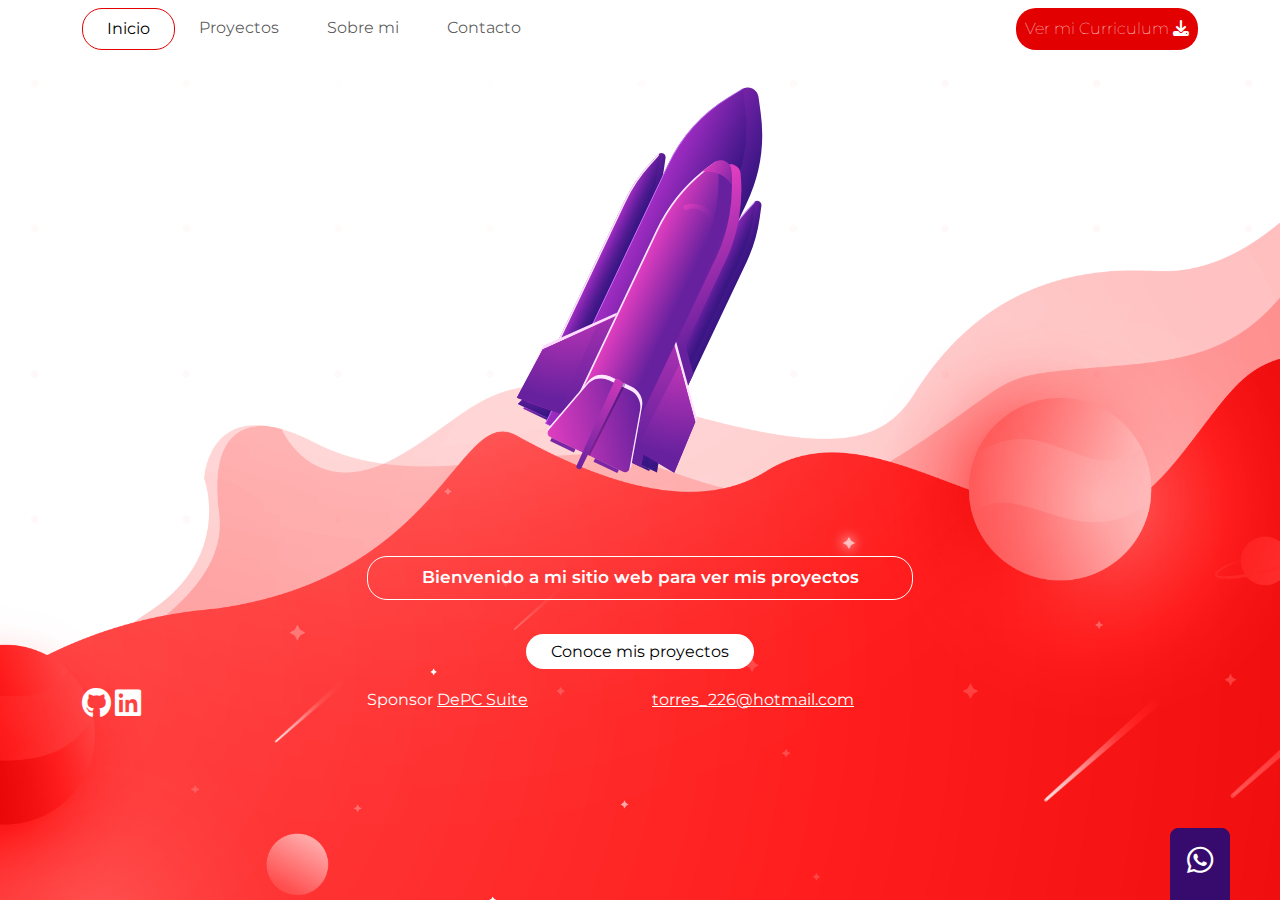
<file: index.html>
<!DOCTYPE html>
<html lang="en" class="h-100">
<head>
    <meta charset="UTF-8">
    <meta name="viewport" content="width=device-width, initial-scale=1.0">
    <link rel="stylesheet" href="css/fontawesome-free-6.4.2-web/css/all.min.css">
    <link rel="stylesheet" href="css/fontawesome-free-6.4.2-web/css/fontawesome.min.css">
    <link rel="stylesheet" href="css/bootstrap-5.3.2-dist/css/bootstrap.min.css">
    <script src="css/bootstrap-5.3.2-dist/js/bootstrap.bundle.min.js"></script>
    <link rel="stylesheet" href="css/estilos.css">
    <link rel="shortcut icon" href="imagenes/favicon-32x32.png">
    <title>Inicio</title>
    </head>
    
<body id="inicio">
    <header class="container">
        <nav class="navbar navbar-expand-md">
            <button class="navbar-toggler" type="button" data-bs-toggle="collapse" data-bs-target="#navbarCollapse" aria-controls="navbarCollapse" aria-expanded="false" aria-label="Toggle navigation">
                <span class="navbar-toggler-icon"></span>
              </button>
              <div class="collapse navbar-collapse" id="navbarCollapse">
                <ul class="navbar-nav me-auto mb-2 mb-md-0">
                  <li class="nav-item">
                    <a class="nav-link px-4 active" href="index.html">Inicio</a>
                  </li>
                  <li class="nav-item">
                    <a class="nav-link px-4" href="proyectos.html">Proyectos</a>
                  </li>
                  <li class="nav-item">
                    <a class="nav-link px-4" href="sobre-mi.html">Sobre mi</a>
                  </li>
                  <li class="nav-item">
                    <a class="nav-link px-4" href="contacto.html">Contacto</a>
                  </li>
                </ul>
                <ul class="navbar-nav">
                  <li class="float-sm-end">
                      <a class="btn btn-rojo" href="contacto.html">Ver mi Curriculum <i class="fa-solid fa-download"></i></a>
                  </li>
                </ul>
              </div>
            </div>
          </nav>
    
    </header>
    <main class="container">
<div class="row">
  <div class="col-12 mx-auto my-4 mb-3 text-center cohete">
    <a href="proyectos.html"><img src="imagenes/cohete.svg" alt=""></a>
  </div>
  <div class="col-12 col-sm-6 offset-sm-3 text-center my-4 mb-3">
    <div class="my-4">
    <p class="py-2 px-5">Bienvenido a mi sitio web para ver mis proyectos</p>
  </div>
  </div>
  <div class="col-12 text-center mb-4">
    <a href="proyectos.html" class="btn-button py-2">Conoce mis proyectos</a>
  </div>
</div>
    </main>
    <footer id="proyecto" class="container mt-auto pb-4">
      <div class="row">
        <div class="col-12 col-sm-3">
         <a href="https://github.com/"><i class="fa-brands fa-github"></i></a>
         <a href="https://ar.linkedin.com/"><i class="fa-brands fa-linkedin"></i></a>
     </div>
        <div class="col-12 col-sm-3">
         Sponsor <a href="https://depcsuite.com/?v=d72a48a8ebd2">DePC Suite</a>  
     </div>
        <div class="col-3">
         <a href="mailto:torres_226@hotmail.com">torres_226@hotmail.com</a>
        </div>
        </div>
        <div class="btn-whatsapp">
         <a href="https://api.whatsapp.com/send?phone=+541162442898"><i class="fa-brands fa-whatsapp px-3 pt-3 pb-4"></i></a>
     </div>
 </footer>
    
</body>
</html>
</file>
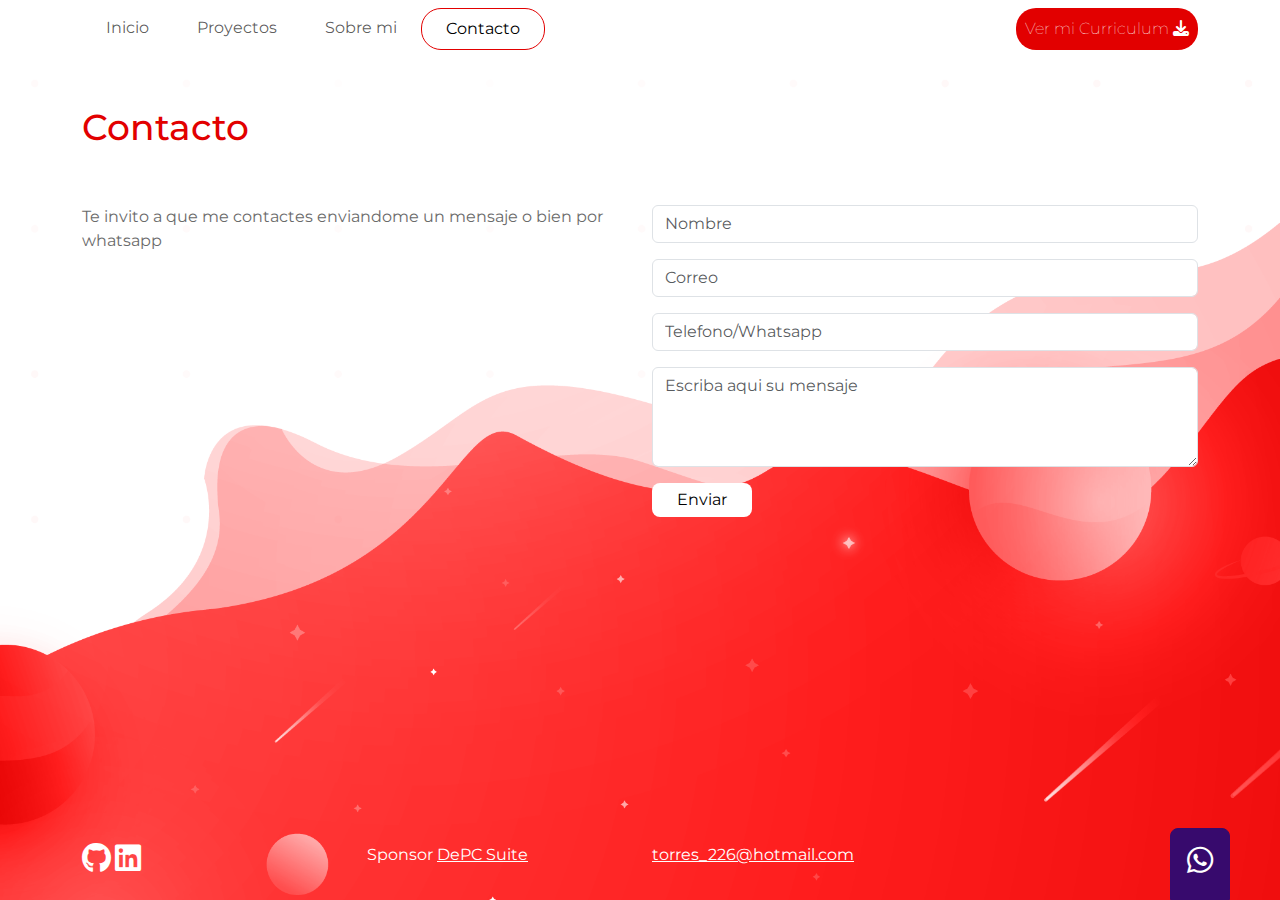
<file: contacto.html>
<!DOCTYPE html>
<html lang="es" class="h-100">
<head>
    <meta charset="UTF-8">
    <meta name="viewport" content="width=device-width, initial-scale=1.0">
    <link rel="stylesheet" href="css/fontawesome-free-6.4.2-web/css/all.min.css">
    <link rel="stylesheet" href="css/fontawesome-free-6.4.2-web/css/fontawesome.min.css">
    <link rel="stylesheet" href="css/bootstrap-5.3.2-dist/css/bootstrap.min.css">
    <script src="css/bootstrap-5.3.2-dist/js/bootstrap.bundle.min.js"></script>
    <link rel="stylesheet" href="css/estilos.css">
    <link rel="shortcut icon" href="imagenes/favicon-32x32.png">
    <title>Contacto</title>
</head>
<body id="contacto" class="d-flex flex-column h-100">
    <header class="container">
        <nav class="navbar navbar-expand-md">
            <button class="navbar-toggler" type="button" data-bs-toggle="collapse" data-bs-target="#navbarCollapse" aria-controls="navbarCollapse" aria-expanded="false" aria-label="Toggle navigation">
                <span class="navbar-toggler-icon"></span>
              </button>
              <div class="collapse navbar-collapse" id="navbarCollapse">
                <ul class="navbar-nav me-auto mb-2 mb-md-0">
                  <li class="nav-item">
                    <a class="nav-link px-4" href="index.html">Inicio</a>
                  </li>
                  <li class="nav-item">
                    <a class="nav-link px-4" href="proyectos.html">Proyectos</a>
                  </li>
                  <li class="nav-item">
                    <a class="nav-link px-4" href="sobre-mi.html">Sobre mi</a>
                  </li>
                  <li class="nav-item">
                    <a class="nav-link px-4 active" href="contacto.html">Contacto</a>
                  </li>
                </ul>
                <ul class="navbar-nav">
                  <li class="float-sm-end">
                      <a class="btn btn-rojo" href="contacto.html">Ver mi Curriculum <i class="fa-solid fa-download"></i></a>
                  </li>
                </ul>
              </div>
            </div>
          </nav>
    </header>
    <main>
        <div class="container">
            <div class="row">
                <div class="col-12 pb-5 py-5">
                    <h1>Contacto</h1>
                </div>
            </div> 
        <div class="row">
            <div class="col-12 col-sm-6">
                <p>Te invito a que me contactes enviandome un mensaje o bien por whatsapp</p>
            </div>
            <div class="col-12 col-sm-6">
                <form action="" method="POST">
                    <div class="pb-3">
                        <input type="text" name="txtNombre" id="txtNombre" placeholder="Nombre" class="form-control">
                    </div>
                    <div class="pb-3">
                        <input type="email" name="txtCorreo" id="txtCorreo" placeholder="Correo" class="form-control">
                    </div> 
                    <div class="pb-3">
                        <input type="tel" name="txtTelefono" id="txtTelefono" placeholder="Telefono/Whatsapp" class="form-control">
                    </div>
                    <div class="pb-3">
                        <textarea name="txtMensaje" id="txtMensaje" placeholder="Escriba aqui su mensaje" class="form-control"></textarea>
                    </div>
                    <button type="submit" class="btn-button">Enviar</button>
                </form>
            </div>
        </div>
    </div>
    </main>
    <footer class="container mt-auto py-4">
         <div class="row">
           <div class="col-sm-3">
            <a href="https://github.com/"><i class="fa-brands fa-github"></i></a>
            <a href="https://ar.linkedin.com/"><i class="fa-brands fa-linkedin"></i></a>
        </div>
           <div class="col-12 col-sm-3">
            Sponsor <a href="https://depcsuite.com/?v=d72a48a8ebd2">DePC Suite</a>  
        </div>
           <div class="col-3">
            <a href="mailto:torres_226@hotmail.com">torres_226@hotmail.com</a>
           </div>
           </div>
           <div class="btn-whatsapp">
            <a href="https://api.whatsapp.com/send?phone=+541162442898"><i class="fa-brands fa-whatsapp px-3 pt-3 pb-4"></i></a>
        </div>
    </footer>
</body>
</html>
</file>
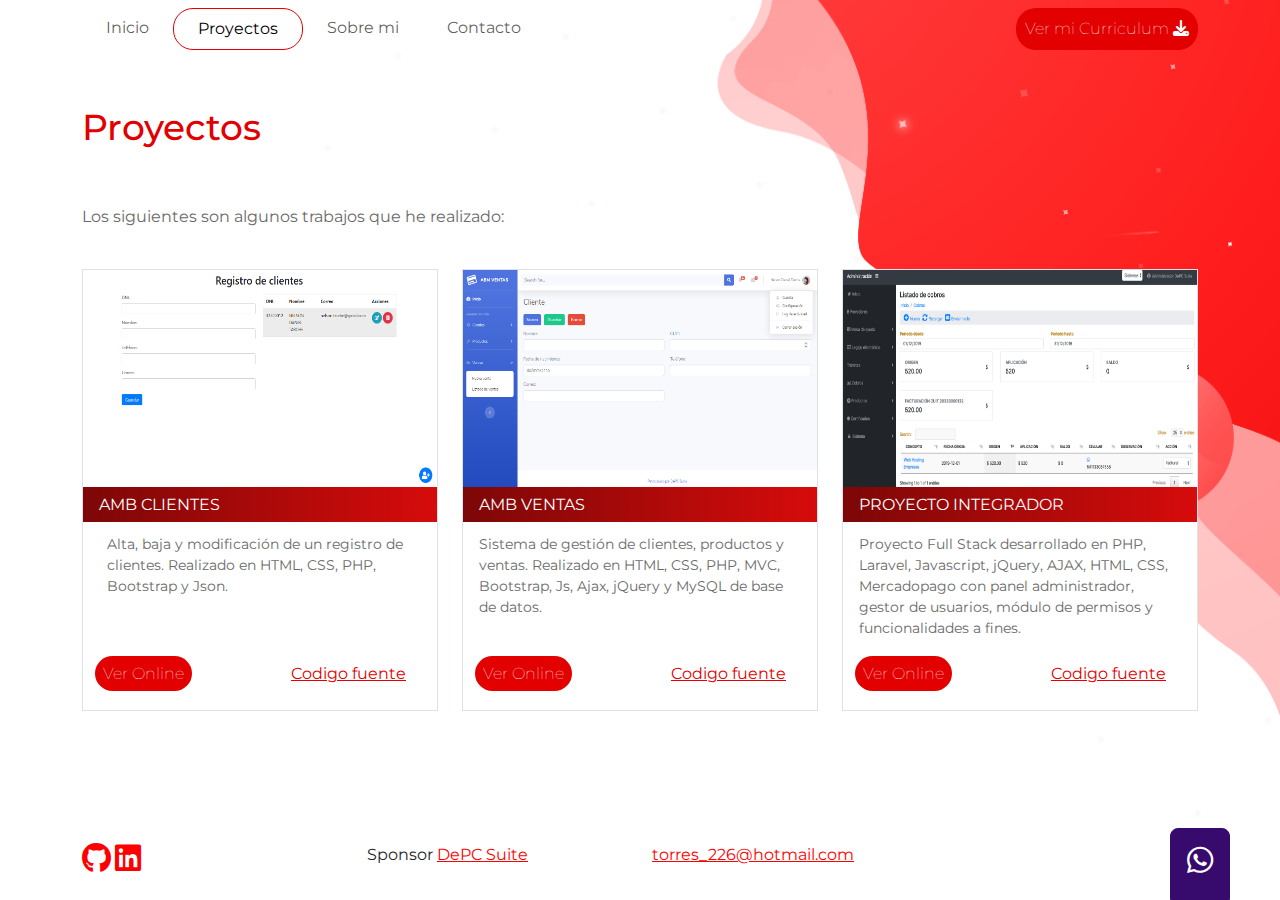
<file: proyectos.html>
<!DOCTYPE html>
<html lang="es" class="h-100">
<head>
    <meta charset="UTF-8">
    <meta name="viewport" content="width=device-width, initial-scale=1.0">
    <link rel="stylesheet" href="css/fontawesome-free-6.4.2-web/css/all.min.css">
    <link rel="stylesheet" href="css/fontawesome-free-6.4.2-web/css/fontawesome.min.css">
    <link rel="stylesheet" href="css/bootstrap-5.3.2-dist/css/bootstrap.min.css">
    <script src="css/bootstrap-5.3.2-dist/js/bootstrap.bundle.min.js"></script>
    <link rel="stylesheet" href="css/estilos.css">
    <link rel="shortcut icon" href="imagenes/favicon-32x32.png">
    <title>Proyectos</title>
    
</head>
<body id="proyectos" class="d-flex flex-column h-100">
    <header class="container">
        <nav class="navbar navbar-expand-md">
            <button class="navbar-toggler" type="button" data-bs-toggle="collapse" data-bs-target="#navbarCollapse" aria-controls="navbarCollapse" aria-expanded="false" aria-label="Toggle navigation">
                <span class="navbar-toggler-icon"></span>
              </button>
              <div class="collapse navbar-collapse" id="navbarCollapse">
                <ul class="navbar-nav me-auto mb-2 mb-md-0">
                  <li class="nav-item">
                    <a class="nav-link px-4" href="index.html">Inicio</a>
                  </li>
                  <li class="nav-item">
                    <a class="nav-link px-4 active" href="proyectos.html">Proyectos</a>
                  </li>
                  <li class="nav-item">
                    <a class="nav-link px-4" href="sobre-mi.html">Sobre mi</a>
                  </li>
                  <li class="nav-item">
                    <a class="nav-link px-4" href="contacto.html">Contacto</a>
                  </li>
                </ul>
                <ul class="navbar-nav">
                  <li class="float-sm-end">
                      <a class="btn btn-rojo" href="contacto.html">Ver mi Curriculum <i class="fa-solid fa-download"></i></a>
                  </li>
                </ul>
              </div>
            </div>
          </nav>
    </header>
    <main class="container">
      <div class="row">
        <div class="col-12 py-5">
          <h1>Proyectos</h1>
        </div>
      </div>
      <div class="row">
      <div class="col-12">
            <p>Los siguientes son algunos trabajos que he realizado:</p>
      </div>
      </div>
      <div class="row">
        <div class="col-12 col-sm-4 p-4">
             <div class="row border proyecto pb-4">
              <div class="col-12 p-0 pb-3">
                <img src="imagenes/abmclientes.png" alt= "AMB CLIENTES" class="img-fluid">
                <h2>AMB CLIENTES</h2>
                <p class="py-1 px-4">Alta, baja y modificación de un registro de clientes. Realizado en HTML, CSS, PHP, Bootstrap y Json.</p>
              </div>
              <div class="col-6">
                  <a href="" class="btn-rojo">Ver Online</a>  
              </div>
              <div class="col-6 text-center">
                  <a href="" class="link-rojo">Codigo fuente</a>
              </div>
             </div>
        </div>
        <div class="col-12 col-sm-4  p-4">
          <div class="row border proyecto pb-4">
           <div class="col-12 p-0 pb-3">
             <img src="imagenes/abmventas.png" alt= "AMB VENTAS" class="img-fluid">
             <h2>AMB VENTAS</h2>
             <p class="py-1 px-3">Sistema de gestión de clientes, productos y ventas. Realizado en HTML, CSS, PHP, MVC, Bootstrap, Js, Ajax, jQuery y MySQL de base de datos.</p>
           </div>
           <div class="col-6">
              <a href="" class="btn-rojo">Ver Online</a>
           </div>
           <div class="col-6 text-center">
              <a href="" class="link-rojo">Codigo fuente</a>
           </div>
          </div>
     </div>
     <div class="col-12 col-sm-4  p-4">
      <div class="row border proyecto pb-4">
       <div class="col-12 p-0 pb-3">
         <img src="imagenes/proyecto-integrador.png" alt= "AMB PINTEGRADOR" class="img-fluid">
         <h2>PROYECTO INTEGRADOR</h2>
         <p class="py-1 px-3">Proyecto Full Stack desarrollado en PHP, Laravel, Javascript, jQuery, AJAX, HTML, CSS, Mercadopago con panel administrador, gestor de usuarios, módulo de permisos y funcionalidades a fines.</p>
       </div>
       <div class="col-6">
          <a href="" class="btn-rojo">Ver Online</a>
       </div>
       <div class="col-6 text-center">
          <a href="" class="link-rojo">Codigo fuente</a>
       </div>
      </div>
 </div>
      </div>
    </main>
    <footer id="proyecto" class="container mt-auto pb-4">
      <div class="row">
        <div class="col-12 col-sm-3">
         <a href="https://github.com/"><i class="fa-brands fa-github"></i></a>
         <a href="https://ar.linkedin.com/"><i class="fa-brands fa-linkedin"></i></a>
     </div>
        <div class="col-12 col-sm-3">
         Sponsor <a href="https://depcsuite.com/?v=d72a48a8ebd2">DePC Suite</a>  
     </div>
        <div class="col-3">
         <a href="mailto:torres_226@hotmail.com">torres_226@hotmail.com</a>
        </div>
        </div>
        <div class="btn-whatsapp">
         <a href="https://api.whatsapp.com/send?phone=+541162442898"><i class="fa-brands fa-whatsapp px-3 pt-3 pb-4"></i></a>
     </div>
 </footer>
  </body>
</html>
</file>
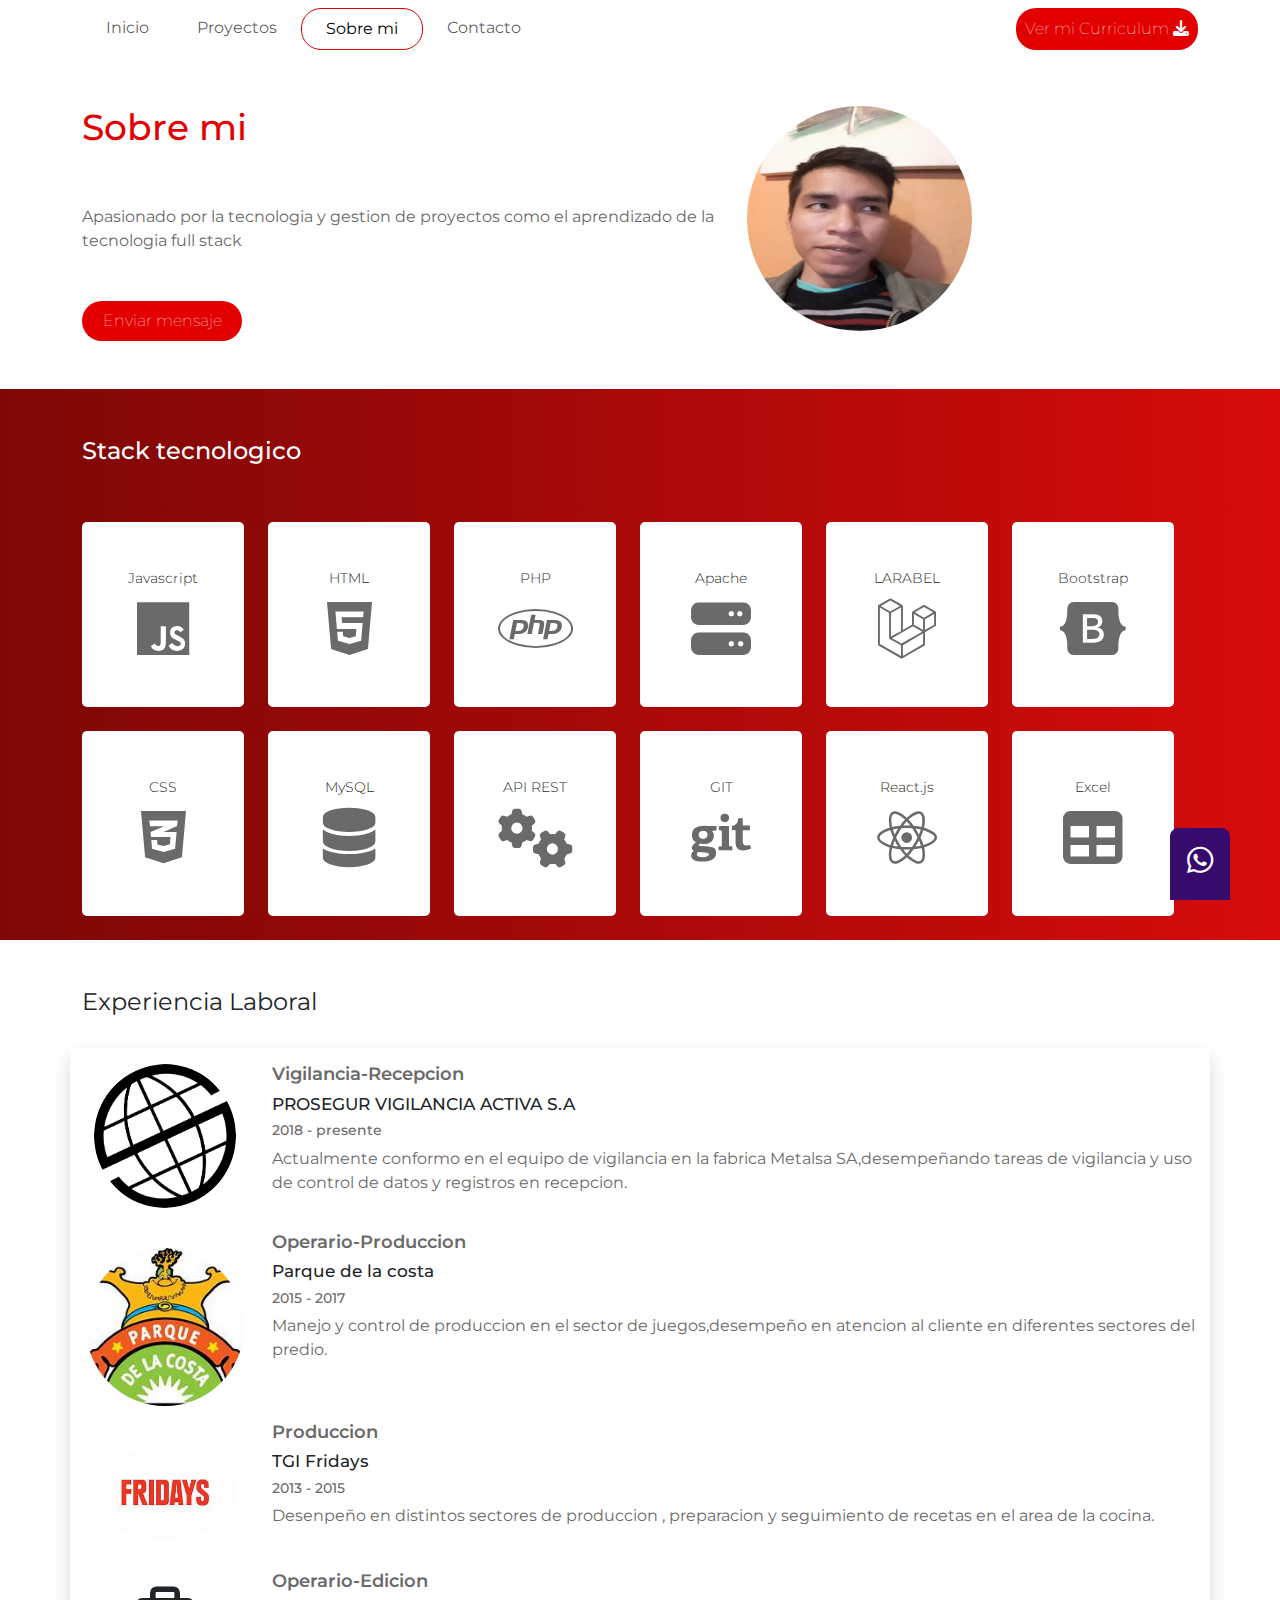
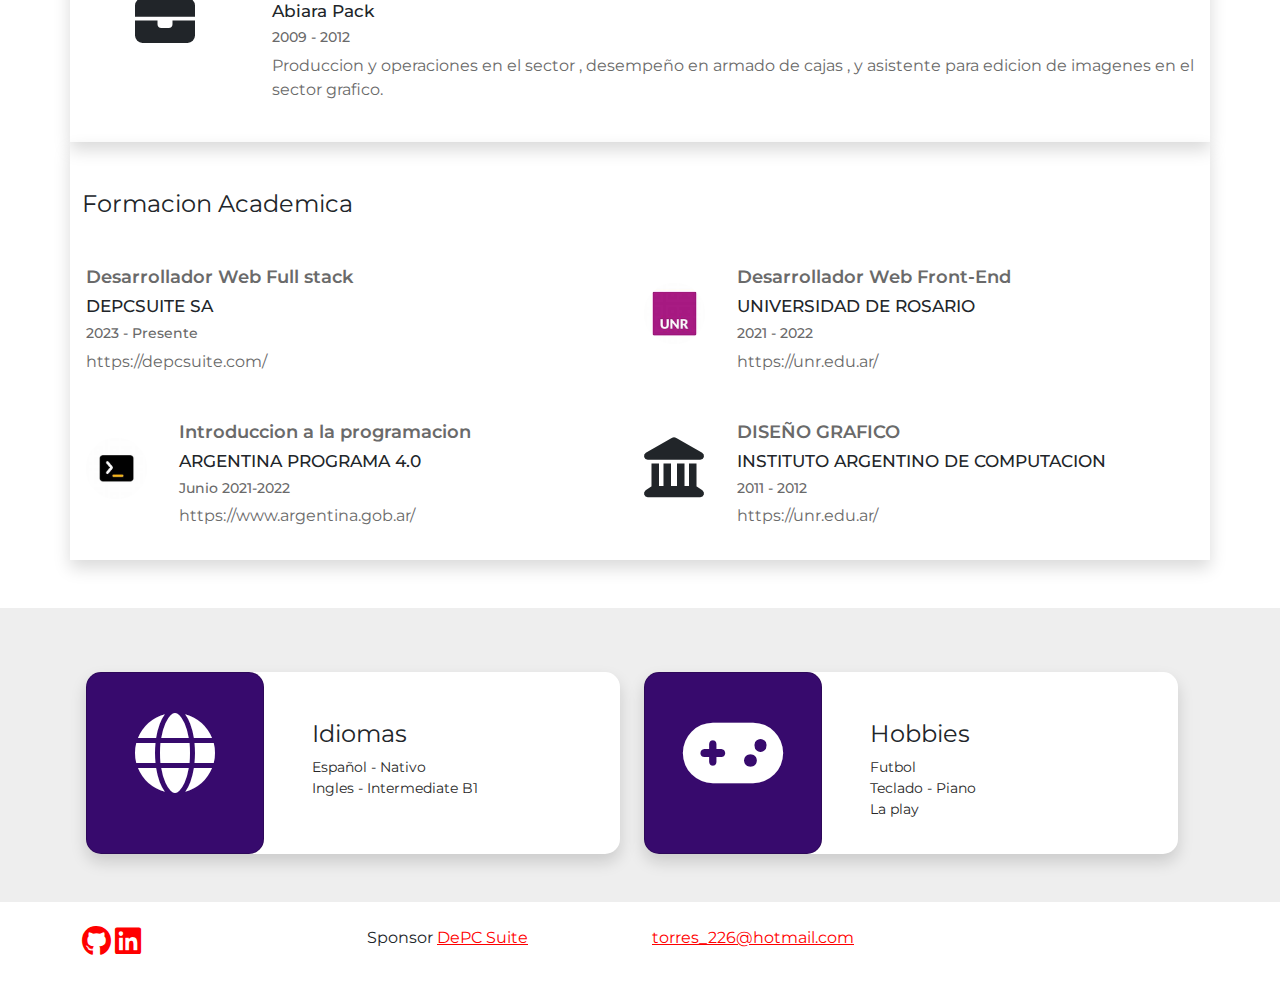
<file: sobre-mi.html>
<!DOCTYPE html>
<html lang="en">
<head>
    <meta charset="UTF-8">
    <meta name="viewport" content="width=device-width, initial-scale=1.0">
    <link rel="stylesheet" href="css/fontawesome-free-6.4.2-web/css/all.min.css">
    <link rel="stylesheet" href="css/fontawesome-free-6.4.2-web/css/fontawesome.min.css">
    <link rel="stylesheet" href="css/bootstrap-5.3.2-dist/css/bootstrap.min.css">
    <script src="css/bootstrap-5.3.2-dist/js/bootstrap.bundle.min.js"></script>
    <link rel="stylesheet" href="css/estilos.css">
    <link rel="shortcut icon" href="imagenes/favicon-32x32.png">
    <title>Sobre de mi</title>
</head>    
<body id="sobre-mi">
    <header class="container">
        <nav class="navbar navbar-expand-md ">
            <button class="navbar-toggler" type="button" data-bs-toggle="collapse" data-bs-target="#navbarCollapse" aria-controls="navbarCollapse" aria-expanded="false" aria-label="Toggle navigation">
                <span class="navbar-toggler-icon"></span>
              </button>
              <div class="collapse navbar-collapse" id="navbarCollapse">
                <ul class="navbar-nav me-auto mb-2 mb-md-0">
                  <li class="nav-item">
                    <a class="nav-link px-4" href="index.html">Inicio</a>
                  </li>
                  <li class="nav-item">
                    <a class="nav-link px-4" href="proyectos.html">Proyectos</a>
                  </li>
                  <li class="nav-item">
                    <a class="nav-link px-4 active" href="sobre-mi.html">Sobre mi</a>
                  </li>
                  <li class="nav-item">
                    <a class="nav-link px-4" href="contacto.html">Contacto</a>
                  </li>
                </ul>
                <ul class="navbar-nav">
                  <li class="float-sm-end">
                      <a class="btn btn-rojo" href="contacto.html">Ver mi Curriculum <i class="fa-solid fa-download"></i></a>
                  </li>
                </ul>
              </div>
            </div>
          </nav>
</header>
<main>
  <section class="container">
  <div class="row">
    <div class="col-12 col-sm-7">
      <h1 class="col-12 py-5">Sobre mi</h1>
      <p>Apasionado por la tecnologia y gestion de proyectos como el aprendizado de la tecnologia full stack</p>
    <a href="contacto.html" class="btn-rojo d-none d-sm-block w-25 my-5 text-center">Enviar mensaje</a>
    </div>
    <div class="col-10 col-sm-3 d-none py-5 pe-5 d-sm-block">
      <img src="imagenes/20180714_230015.jpg" alt="julian" class="img-fluid">
    </div>
    <div class="col-12 d-sm-block d-sm-none py-2 text-center">
      <img src="imagenes/20180714_230015.jpg" alt="julian" class="img-fluid"> 
    </div>
      <a href="contacto.html" class="btn-rojo d-sm-none d-block w-50 m-auto my-4 text-center">Enviar mensaje</a>
  </div>
</section>
<section id="stack">
 <div class="container">
  <div class="row">
    <h2 class="py-5">Stack tecnologico</h2>
  <div class="row">
    <div class="col-6 col-sm-2">
      <div class="tecnologia mb-4">
      <h3 class="pt-5 pb-1">Javascript</h3>
      <i class="fa-brands fa-js pb-5"></i>
    </div>
  </div>
  <div class="col-6 col-sm-2">
    <div class="tecnologia mb-4">
    <h3 class="pt-5 pb-1">HTML</h3>
    <i class="fa-brands fa-html5 pb-5"></i>
  </div>
</div>
  <div class="col-6 col-sm-2">
    <div class="tecnologia mb-4">
    <h3 class="pt-5 pb-1">PHP</h3>
    <i class="fa-brands fa-php pb-5"></i>
  </div>
</div>
  <div class="col-6 col-sm-2">
    <div class="tecnologia mb-4">
    <h3 class="pt-5 pb-1">Apache</h3>
    <i class="fa-solid fa-server pb-5"></i>
  </div>
</div>
  <div class="col-6 col-sm-2">
    <div class="tecnologia mb-4">
    <h3 class="pt-5 pb-1">LARABEL</h3>
    <i class="fa-brands fa-laravel pb-5"></i>
  </div>
</div>
  <div class="col-6 col-sm-2">
    <div class="tecnologia mb-4">
    <h3 class="pt-5 pb-1">Bootstrap</h3>
    <i class="fa-brands fa-bootstrap pb-5"></i>
  </div>
</div>
  <div class="col-6 col-sm-2">
    <div class="tecnologia mb-4">
    <h3 class="pt-5 pb-1">CSS</h3>
    <i class="fa-brands fa-css3-alt pb-5"></i>
  </div>
  </div>
  <div class="col-6 col-sm-2">
    <div class="tecnologia mb-4">
    <h3 class="pt-5 pb-1">MySQL</h3>
    <i class="fa-solid fa-database pb-5"></i>
  </div>
</div>
 <div class="col-6 col-sm-2">
  <div class="tecnologia mb-4">
  <h3 class="pt-5 pb-1">API REST</h3>
  <i class="fa-solid fa-gears pb-5"></i>
</div>
</div>
<div class="col-6 col-sm-2">
  <div class="tecnologia mb-4">
  <h3 class="pt-5 pb-1">GIT</h3>
  <i class="fa-brands fa-git pb-5"></i>
</div>
</div>
<div class="col-6 col-sm-2">
  <div class="tecnologia mb-4">
  <h3 class="pt-5 pb-1">React.js</h3>
  <i class="fa-brands fa-react pb-5"></i>
</div>
</div>
<div class="col-6 col-sm-2">
  <div class="tecnologia mb-4">
  <h3 class="pt-5 pb-1">Excel</h3>
  <i class="fa-solid fa-table pb-5"></i>
</div>
</div>
  </div>
  </div>
 </div>
</section>
<section class="container" id="experiencia">
  <div class="row">
    <div class="col-12">
  <h2 class="pt-5 pb-4">Experiencia Laboral</h2>
  </div>
</div>
<div class="row shadow">
  <div class="col-sm-2 d-none d-sm-block pt-3 p-4">
    <img src="imagenes/prosegur.png" alt="Prosegur" class="img-fluid">
  </div>
  <div class="col-10 pb-3 my-0 pt-3">
  <h3>Vigilancia-Recepcion</h3>
  <h4>PROSEGUR VIGILANCIA ACTIVA S.A</h4>
  <h5>2018 - presente</h5>
  <p>Actualmente conformo en el equipo de vigilancia en la fabrica Metalsa SA,desempeñando tareas de vigilancia y uso de control de datos y registros en recepcion.</p>
</div>
<div class="col-sm-2 d-none d-sm-block p-3">
  <img src="imagenes/costa.jpg" alt="Costa" class="img-fluid">
</div>
<div class="col-10 pb-3 my-0">
<h3>Operario-Produccion</h3>
<h4>Parque de la costa</h4>
<h5>2015 - 2017</h5>
<p>Manejo y control de produccion en el sector de juegos,desempeño en atencion al cliente en diferentes sectores del predio. </p>
</div>
<div class="col-sm-2 d-none d-sm-block p-4">
  <img src="imagenes/friday.jpg" alt="Friday" class="img-fluid">
</div>
<div class="col-10 pb-3 my-0">
<h3>Produccion</h3>
<h4>TGI Fridays</h4>
<h5>2013 - 2015</h5>
<p>Desenpeño en distintos sectores de produccion , preparacion y seguimiento de recetas en el area de la cocina.</p>
</div>
<div class="col-sm-2 d-none d-sm-block p-4 text-center">
  <i class="fa-solid fa-briefcase"></i>
</div>
<div class="col-10 d-block pb-3 my-2">
  <h3>Operario-Edicion</h3>
  <h4>Abiara Pack</h4>
  <h5>2009 - 2012</h5>
  <p>Produccion y operaciones en el sector , desempeño en armado de cajas , y asistente para edicion de imagenes en el sector grafico.</p>
  </div>
</div>
</section>
<section id="formacion" class="container mb-5">
<div class="row shadow">
  <div class="col-12 pt-5 pb-4">
  <h2>Formacion Academica</h2>
  </div>
  <div class="row">
    <div class="col-12 col-sm-6">
      <div class="row">
        <div class="col-sm-2 d-none p-3 d-block pb-3 my-3">
          <img src="imagenes/depc.jpg" alt="Depc" class="img-fluid">
        </div>
        <div class="col-12 col-sm-10 p-3">
          <h3>Desarrollador Web Full stack</h3>
          <h4>DEPCSUITE SA</h4>
          <h5>2023 - Presente</h5>
          <p>https://depcsuite.com/</p>
        </div>
      </div>
    </div>
    <div class="col-12 col-sm-6">
      <div class="row">
        <div class="col-sm-2 d-none p-3 d-sm-block pb-3 my-3">
          <img src="imagenes/unr.jpg" alt="Depc" class="img-fluid">
        </div>
        <div class="col-10 p-3">
          <h3>Desarrollador Web Front-End</h3>
          <h4>UNIVERSIDAD DE ROSARIO</h4>
          <h5>2021 - 2022</h5>
          <p>https://unr.edu.ar/</p>
        </div>
      </div>
    </div>
  </div>
  <div class="row">
    <div class="col-12 col-sm-6">
      <div class="row">
        <div class="col-sm-2 d-none p-3 d-sm-block pb-3 my-3">
          <img src="imagenes/progar.jpg" alt="Depc" class="img-fluid">
        </div>
        <div class="col-10 p-3">
          <h3>Introduccion a la programacion</h3>
          <h4>ARGENTINA PROGRAMA 4.0</h4>
          <h5>Junio 2021-2022</h5>
          <p>https://www.argentina.gob.ar/</p>
        </div>
      </div>
    </div>
    <div class="col-12 col-sm-6">
      <div class="row">
        <div class="col-sm-2 d-none p-3 d-sm-block pb-3 my-3">
          <i class="fa-solid fa-landmark"></i>
        </div>
        <div class="col-10 p-3 ">
          <h3>DISEÑO GRAFICO</h3>
          <h4>INSTITUTO ARGENTINO DE COMPUTACION</h4>
          <h5>2011 - 2012</h5>
          <p>https://unr.edu.ar/</p>
        </div>
      </div>
    </div>
  </div>
</div>
</section>
<section id="otros">
  <div class="container">
    <div class="row py-5 mx-0">
      <div class="col-12 col-sm-6 p-3 pb-0">
      <div class="row mr-1 bg-white card-otros shadow me-1">
           <div class="col-4 text-center card">
            <i class="fa-solid fa-globe"></i>
           </div>
           <div class="col-8 p-5 pb-3">
            <h2>Idiomas</h2>
            <ul>
              <li>Español - Nativo</li>
              <li>Ingles - Intermediate B1</li>
            </ul>
           </div>
      </div>   
      </div>
      <div class="col-12 col-sm-6 p-3 pb-0">
        <div class="row mr-1 bg-white card-otros shadow me-1">
             <div class="col-4 text-center card">
              <i class="fa-solid fa-gamepad"></i>
             </div>
             <div class="col-8 p-5 pb-3">
              <h2>Hobbies</h2>
              <ul>
                <li>Futbol</li>
                <li>Teclado - Piano</li>
                <li>La play</li>
              </ul>
             </div>
        </div>   
        </div>
    </div>
  </div>
</section>
</main>
<footer class="container mt-auto py-4">
  <div class="row">
    <div class="col-12 col-sm-3">
     <a href="https://github.com/"><i class="fa-brands fa-github"></i></a>
     <a href="https://ar.linkedin.com/"><i class="fa-brands fa-linkedin"></i></a>
 </div>
    <div class="col-12 col-sm-3">
     Sponsor <a href="https://depcsuite.com/?v=d72a48a8ebd2">DePC Suite</a>  
 </div>
    <div class="col-12 col-sm-3">
     <a href="mailto:torres_226@hotmail.com">torres_226@hotmail.com</a>
    </div>
    </div>
    <div class="btn-whatsapp">
     <a href="https://api.whatsapp.com/send?phone=+541162442898"><i class="fa-brands fa-whatsapp px-3 pt-3 pb-4"></i></a>
 </div>
</footer>
</body>
</html>
</file>
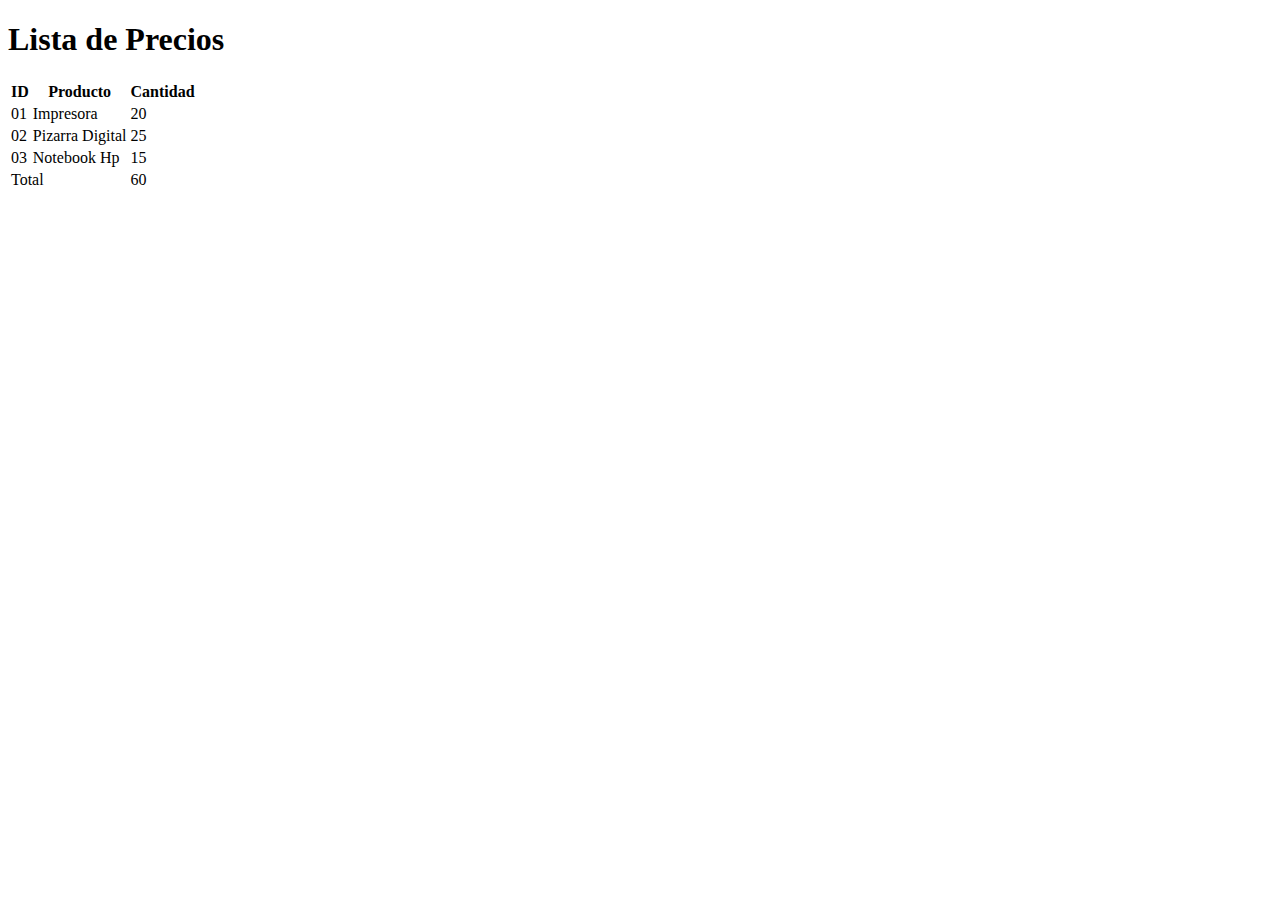
<file: tablas-productos.html>
<!DOCTYPE html>
<html lang="en">
<head>
    <meta charset="UTF-8">
    <meta name="viewport" content="width=device-width, initial-scale=1.0">
    <link href="https://cdn.jsdelivr.net/npm/bootstrap@5.3.2/dist/css/bootstrap.min.css" rel="stylesheet" integrity="sha384-T3c6CoIi6uLrA9TneNEoa7RxnatzjcDSCmG1MXxSR1GAsXEV/Dwwykc2MPK8M2HN" crossorigin="anonymous">
    <title>Ejemplo de tabla</title>
</head>

<body>
    <main class="container">
        <div class="row">
            <div class="col-12 py-5">
              <h1>Lista de Precios</h1>
            </div>
        </div>
        <div>
            <div class="row">
                <div class="col-12">
    <table class="table border table hover">
        <thead>
            <tr>
                <th>ID</th>
                <th>Producto</th>
                <th>Cantidad</th>    
            </tr>
        </thead>
        <tbody>
            <tr>
            <td>01</td>
            <td>Impresora</td>
            <td>20</td>
        </tr>
       <tr>
            <td>02</td>
            <td>Pizarra Digital</td>
            <td>25</td>
        </tr>
        <tr>
            <td>03</td>
            <td>Notebook Hp</td>
            <td>15</td>
        </tr>
        <tr>
            <td class="text-end" colspan="2">Total</td>
            <td>60</td>
        </tr>
    </tbody>
    </table>
         </div>
        </div>
       </div>
</main>
</body>
</html>
</file>
<file: css/estilos.css>
@import url('https://fonts.googleapis.com/css2?family=Montserrat:ital,wght@0,100;0,200;0,300;0,400;0,500;0,600;0,700;0,800;0,900;1,100;1,200;1,300;1,400;1,500;1,600;1,700;1,800;1,900&family=PT+Sans&family=Quicksand&display=swap');
body{
    font-family: 'Montserrat', sans-serif;
}
nav .active{
    border-radius: 20px;
    border: 1px solid #E20000;
}
.btn-rojo{
    background-color: #E20000;
    border-radius: 20px;
    color: white;
    font-weight: 100;
    text-decoration: none;
    padding: 8px;
}
.link-rojo{
    color: #E20000;
}
.btn-rojo:hover{
    background-color: #370a6d;
    color: white;
}
h1{
    color: #E20000;
    font-size: 36px;
}
p{
    color: #6a6a6a;
}
#contacto,#inicio{
    background-image: url(../imagenes/fondo-contacto.png);
    background-repeat: no-repeat;
    background-size: cover;
    background-attachment: fixed;
    background-position: bottom;
}
.btn-button{
    background-color: white;
    border: 0px;
    border-radius: 8px;
    padding: 5px 25px ;
}
.btn-button:hover{
    background-color: #370a6d;
    color: white;
}
form textarea{
    height: 100px;
}
#contacto footer{
    color: white;
}
#contacto footer a{
    color: white;
}
#contacto footer .fa-github{
    font-size: 30px;
    color: white;
}
#contacto .fa-linkedin{
    font-size: 30px;
}
.btn-whatsapp a{
    position: fixed;
    right: 50px;
    bottom: 0px;
    background-color: #370a6d;
    color: white;
    border: 1px solid #370a6d;
    border-radius: 8px 8px 0 0;
}
.fa-whatsapp{
    font-size: 30px;
}
/*Proyecto*/
#proyectos{
    background-image: url(../imagenes/fondo-proyectos.png);
    background-size: cover;
}

.proyecto h2{
        text-transform: uppercase;
        color: white;
        font-size: 16px;
        font-weight: 400;
        background: rgb(125, 7, 7);
        background: linear-gradient(90deg, rgba(125, 7, 7, 1) 0%, rgba(215, 11, 11, 1) 100%);
        padding: 8px 16px;
}
.proyecto img{
    height: 217px;
}
.proyecto{
    background-color: white;
    
}
.proyecto p{
    font-size: 14px;
    color: #6a6a6a;
    height: 100px;
}
#proyectos  footer a,#sobre-mi footer a{
    color: red;
}
#proyectos footer .fa-github,#sobre-mi footer .fa-github{
    font-size: 30px;
    color: red;
}
#proyectos footer .fa-linkedin,#sobre-mi footer .fa-linkedin{
    font-size: 30px;
}
#proyectos footer .btn-whatsapp a,#sobre-mi footer .btn-whatsapp a{
    color: white;
}
/*INCIO*/
#inicio img{
    height: 400px;
}
#inicio img:hover{
    height: 410px;
}
.cohete{
    height: 410px;
}

#inicio p{
    color: white;
    border: 1px solid white;
    font-weight: 600;
    border-radius: 20px;
    font-size: 17px;
}
#inicio footer{
    color: white;
}
#inicio footer a{
    color: white;
}
#inicio footer .fa-github{
    font-size: 30px;
    color: white;
}
#inicio .fa-linkedin{
    font-size: 30px;
    border-radius: 22px;
}
#inicio .btn-button{
    background-color: white;
    border: 0px;
    border-radius: 20px;
    padding: 5px 25px ;
    text-decoration: none;
    color: black;
}
#inicio .btn-button:hover{
    background-color: #370a6d;
    color: white;
}
/*SOBRE MI*/
#sobre-mi img{
height: 225px;
width: 225px;
border-radius: 50%;
}
#sobre-mi .btn-rojo{
    background-color: #E20000;
    border-radius: 20px;
    color: white;
    font-weight: 100;
    text-decoration: none;
    padding: 8px;
}
#sobre-mi .btn-rojo:hover{
    background-color: #370a6d;
    color: white;
}
#stack{
    background: rgb(125, 7, 7);
    background: linear-gradient(90deg, rgba(125, 7, 7, 1) 0%, rgba(215, 11, 11, 1) 100%);
}
#stack h2{
    color: white;
    font-size: 24px;
}
#stack h3{
    font-size: 14px;
    color: #282828;
    font-weight: 300;
}
#stack .tecnologia{
    background-color: white;
    text-align: center;
    border-radius: 5px;
    max-width: 100%;
}
#stack .tecnologia i{
    font-size: 60px;
    color: #6A6A6A;
}
#experiencia img.img-fluid ,#formacion img.img-fluid{
    max-width: 100%;
    height: auto;
}
#experiencia h2, #formacion h2{
    font-size: 24px;
    font-weight: 400;
}
#experiencia h3, #formacion h3{
    color: #6a6a6a;
    font-size: 18px;
    font-weight: 600;
}
#experiencia h4, #formacion h4{
    font-size: 17px;
}
#experiencia h5, #formacion h5{
    color: #6A6A6A;
    font-size: 14px;
}
#experiencia .fa-solid, #formacion .fa-solid{
    font-size: 60px;  
}
#otros{
    background-color: #eee;
}
#otros .card{
    height: 182px;
}
#otros .fa-solid{
    font-size: 80px;
    color: white;
}

#otros .card-otros{
    border-radius: 15px;
}
#otros .card{
    background-color: #370a6d;
    border-radius: 15px;
    padding: 40px 0;
}
#otros h2{
    font-weight: 400;
    font-size: 24px;
}
#otros ul{
    padding: 0px;
    font-size: 14px;
    color: #282828;
    list-style-type: none;
}
</file>
